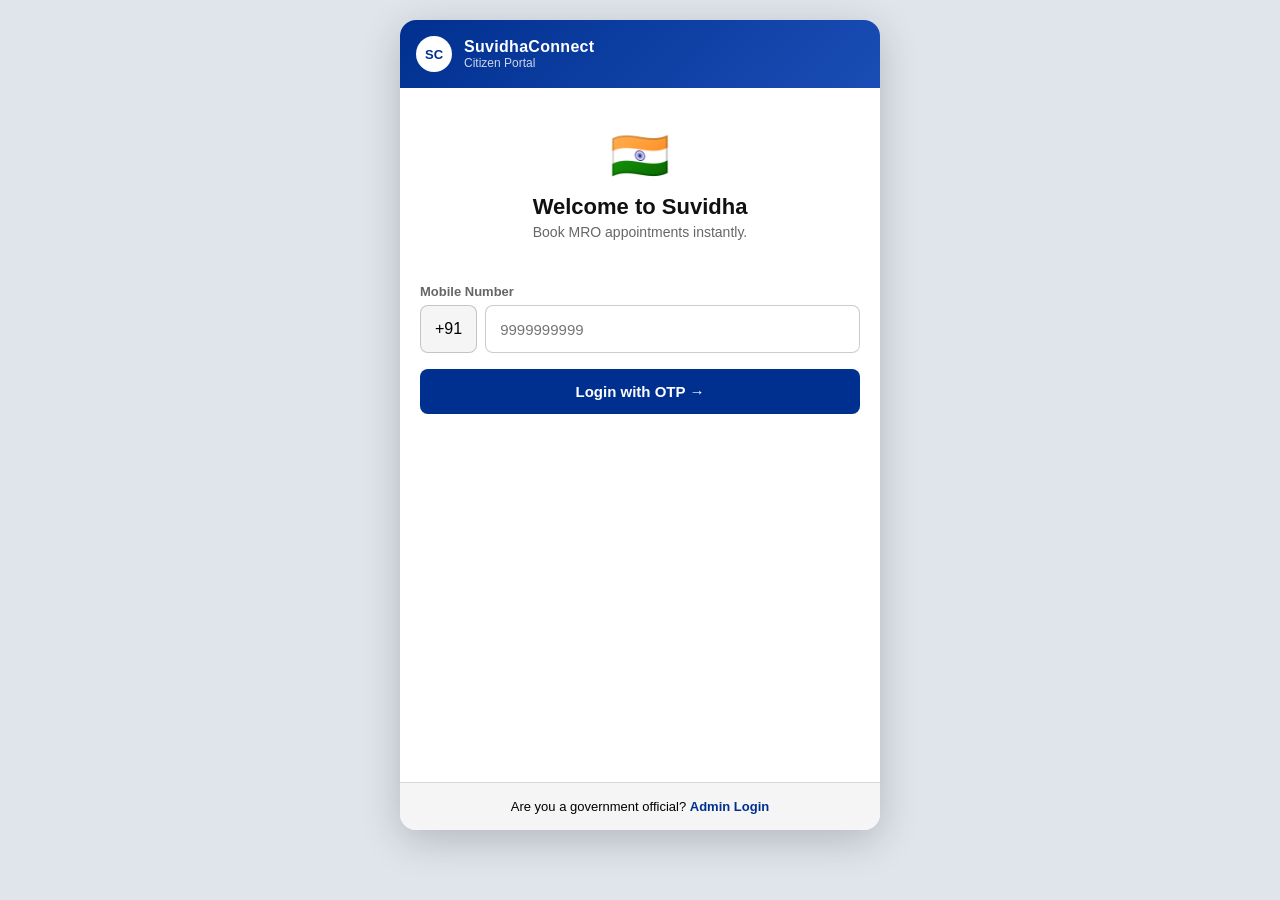
<file: index.html.html>
<!DOCTYPE html>
<html lang="en">

<head>
    <meta charset="UTF-8">
    <meta name="viewport" content="width=device-width, initial-scale=1.0, maximum-scale=1.0, user-scalable=no">
    <title>SuvidhaConnect — Revenue Office Portal</title>
    <link rel="stylesheet" href="index.css">
    <script src="index.js" defer></script>
</head>

<body>
    <div class="app-container">
        <div class="topbar" id="main-topbar">
            <div class="logo-circle">SC</div>
            <div class="topbar-text">
                <h1 id="top-title">SuvidhaConnect</h1>
                <p id="top-sub">Revenue Office Portal</p>
            </div>
            <button class="btn-back hidden" id="back-btn" onclick="goBack()">← Back</button>
        </div>
        <div class="screen" id="screen-wrap"></div>
        <div id="mode-switch"></div>
    </div>
</body>

</html>
</file>
<file: index.css>
* { box-sizing: border-box; margin: 0; padding: 0; }

:root {
    --saffron: #FF6B00; --saffron-light: #FFF0E6; --saffron-dark: #CC5500;
    --green: #138808; --green-light: #E8F5E3;
    --navy: #00308F; --navy-light: #E6ECFF;
    --gold: #C8A200; --gold-light: #FFF8DC;
    --purple: #7E22CE; --purple-light: #FAF5FF; --purple-border: #E9D5FF;
    --red: #E24B4A; --red-light: #FCEBEB;
    
    --radius: 12px; --radius-sm: 8px;
    --bg-primary: #ffffff; --bg-secondary: #f5f5f5; --bg-tertiary: #ebebeb;
    --text-primary: #111111; --text-secondary: #666666;
    --border-light: rgba(0,0,0,0.12); --border-med: rgba(0,0,0,0.2);
}

body { 
    font-family: 'Segoe UI', Roboto, Helvetica, Arial, sans-serif; 
    background: #e0e5ec; min-height: 100vh; display: flex; 
    align-items: flex-start; justify-content: center; padding: 20px;
}

.app-container {
    max-width: 480px; width: 100%; height: 90vh; max-height: 850px;
    background: var(--bg-primary); display: flex; flex-direction: column;
    position: relative; overflow: hidden; border-radius: 16px; 
    box-shadow: 0 10px 40px rgba(0,0,0,0.2);
}

.topbar { background: linear-gradient(135deg, var(--navy) 0%, #1a4db5 100%); padding: 16px; display: flex; align-items: center; gap: 12px; flex-shrink: 0; transition: background 0.3s ease; }
.topbar.admin-mode { background: linear-gradient(135deg, var(--green) 0%, #1a6b0f 100%); }

.logo-circle { width: 36px; height: 36px; background: white; border-radius: 50%; display: flex; align-items: center; justify-content: center; font-size: 13px; font-weight: 700; color: var(--navy); }
.topbar-text h1 { color: white; font-size: 16px; font-weight: 600; letter-spacing: 0.3px; }
.topbar-text p { color: rgba(255,255,255,0.8); font-size: 12px; }

.btn-back { margin-left: auto; color: white; background: rgba(255,255,255,0.2); border: none; border-radius: 6px; padding: 6px 12px; font-size: 12px; cursor: pointer; transition: background 0.2s; }
.btn-back:hover { background: rgba(255,255,255,0.3); }

.screen { flex: 1; overflow-y: auto; padding: 20px; }
#mode-switch { text-align: center; padding: 16px; background: var(--bg-secondary); border-top: 1px solid var(--border-light); font-size: 13px; }

.hidden { display: none !important; }
.page-title { font-size: 22px; font-weight: 700; color: var(--text-primary); margin-bottom: 4px; }
.page-sub { font-size: 14px; color: var(--text-secondary); margin-bottom: 24px; }
.section-hdr { font-size: 13px; font-weight: 700; color: var(--text-secondary); text-transform: uppercase; margin: 16px 0 12px; letter-spacing: 0.5px; }

.form-group { margin-bottom: 16px; }
.label { font-size: 13px; color: var(--text-secondary); font-weight: 600; margin-bottom: 6px; display: block; text-align: left; }
.input, .select { width: 100%; padding: 14px; border: 1.5px solid var(--border-med); border-radius: var(--radius-sm); font-size: 15px; color: var(--text-primary); background: var(--bg-primary); outline: none; transition: border 0.2s; }
.input:focus, .select:focus { border-color: var(--navy); }

.btn { width: 100%; padding: 14px; border: none; border-radius: var(--radius-sm); font-size: 15px; font-weight: 600; cursor: pointer; transition: opacity 0.2s, transform 0.1s; }
.btn:active { transform: scale(0.98); }
.btn-primary { background: var(--navy); color: white; }
.btn-green { background: var(--green); color: white; }
.btn-saffron { background: var(--saffron); color: white; }
.btn-danger { background: var(--red); color: white; }
.btn-purple { background: var(--purple); color: white; }
.btn-outline { background: transparent; border: 1.5px solid var(--border-med); color: var(--text-primary); }
.btn-outline-danger { background: var(--red-light); border: 1.5px solid var(--red); color: var(--red); }
.btn-sm { padding: 8px 10px; font-size: 12px; width: auto; }

.card { background: var(--bg-primary); border: 1px solid var(--border-light); border-radius: var(--radius); padding: 16px; margin-bottom: 16px; box-shadow: 0 2px 8px rgba(0,0,0,0.04); }

.badge { display: inline-block; padding: 4px 8px; border-radius: 20px; font-size: 11px; font-weight: 700; }
.badge-gold { background: var(--gold-light); color: var(--gold); border: 1px solid var(--gold); }
.badge-green { background: var(--green-light); color: var(--green); }
.badge-gray { background: var(--bg-tertiary); color: var(--text-secondary); }
.badge-red { background: var(--red-light); color: var(--red); }

.service-grid { display: grid; grid-template-columns: 1fr 1fr; gap: 12px; }
.service-card { border: 1.5px solid var(--border-light); border-radius: var(--radius); padding: 16px; cursor: pointer; text-align: center; transition: 0.2s; display: flex; flex-direction: column; justify-content: center; min-height: 120px;}
.service-card.selected { border-color: var(--navy); background: var(--navy-light); }
.service-card span { font-size: 32px; display: block; margin-bottom: 8px; }
.service-card h3 { font-size: 13px; color: var(--text-primary); line-height: 1.2; margin-bottom: 4px;}
.service-card p { font-size: 11px; color: var(--text-secondary); }

/* --- CALENDAR UI --- */
.date-scroll { display: flex; gap: 10px; overflow-x: auto; padding-bottom: 8px; scrollbar-width: none; align-items: stretch; }
.date-scroll::-webkit-scrollbar { display: none; }
.date-chip { flex-shrink: 0; padding: 10px; border: 1.5px solid var(--border-med); border-radius: var(--radius-sm); text-align: center; cursor: pointer; min-width: 75px; display: flex; flex-direction: column; align-items: center; justify-content: center; }
.date-chip.selected { background: var(--navy); border-color: var(--navy); color: white; }
.date-chip.selected div { color: white; }

.date-chip.blocked { opacity: 0.6; pointer-events: none; background: var(--bg-secondary); border-color: var(--border-light); }
.date-chip.holiday { opacity: 0.8; pointer-events: none; background: #fff0f0; border-color: #ffcccc; }
.date-chip.holiday .dc-reason { color: var(--red); }
.date-chip.saturday { opacity: 0.8; pointer-events: none; background: var(--gold-light); border-color: #ffe699; }
.date-chip.saturday .dc-reason { color: var(--gold); }

.dc-day { font-size: 11px; color: var(--text-secondary); font-weight: 600; text-transform: uppercase; }
.dc-num { font-size: 20px; font-weight: 700; margin-top: 2px; }
.dc-reason { font-size: 9px; margin-top: 6px; font-weight: 800; text-transform: uppercase; line-height: 1.1; max-width: 65px; word-wrap: break-word; text-align: center; letter-spacing: -0.2px;}

.slot-grid { display: grid; grid-template-columns: repeat(3, 1fr); gap: 10px; }
.slot { padding: 12px 6px; border: 1px solid var(--border-med); border-radius: var(--radius-sm); text-align: center; font-size: 13px; font-weight: 600; cursor: pointer; color: var(--text-primary); }
.slot.selected { background: var(--navy); color: white; border-color: var(--navy); }
.slot.busy { background: var(--bg-secondary); color: var(--text-secondary); opacity: 0.5; pointer-events: none; }

.queue-item { background: white; border: 1px solid var(--border-light); border-radius: var(--radius); padding: 16px; margin-bottom: 12px; box-shadow: 0 2px 4px rgba(0,0,0,0.02); }
.queue-item.senior { border-left: 4px solid var(--gold); background: var(--gold-light); }
.queue-item.done { opacity: 0.6; }
.queue-item.owd-block { background: var(--purple-light); border-color: var(--purple-border); }

.queue-header { display: flex; align-items: center; gap: 12px; margin-bottom: 8px; }
.token-badge { background: var(--navy); color: white; border-radius: 6px; padding: 6px 12px; font-size: 14px; font-weight: 800; letter-spacing: 1px;}
.token-badge.owd { background: var(--purple); }
.queue-actions { display: flex; gap: 6px; margin-top: 12px; border-top: 1px solid var(--border-light); padding-top: 12px; }

.stat-grid { display: grid; grid-template-columns: 1fr 1fr; gap: 12px; margin-bottom: 20px; }
.stat-card { background: var(--bg-secondary); border-radius: var(--radius-sm); padding: 16px; border: 1px solid var(--border-light); }
.stat-num { font-size: 28px; font-weight: 800; color: var(--navy); }
.stat-lbl { font-size: 12px; color: var(--text-secondary); font-weight: 600; margin-top: 4px; }

.alert-overlay { position: absolute; inset: 0; background: rgba(0,0,0,0.7); display: flex; align-items: center; justify-content: center; z-index: 100; padding: 20px; backdrop-filter: blur(4px); }
.alert-box { background: white; border-radius: var(--radius); padding: 24px; text-align: center; width: 100%; max-width: 380px; max-height: 80vh; overflow-y: auto;}

@keyframes fadeUp { from { opacity: 0; transform: translateY(10px); } to { opacity: 1; transform: none; } }
.animate-in { animation: fadeUp 0.3s ease forwards; }
</file>
